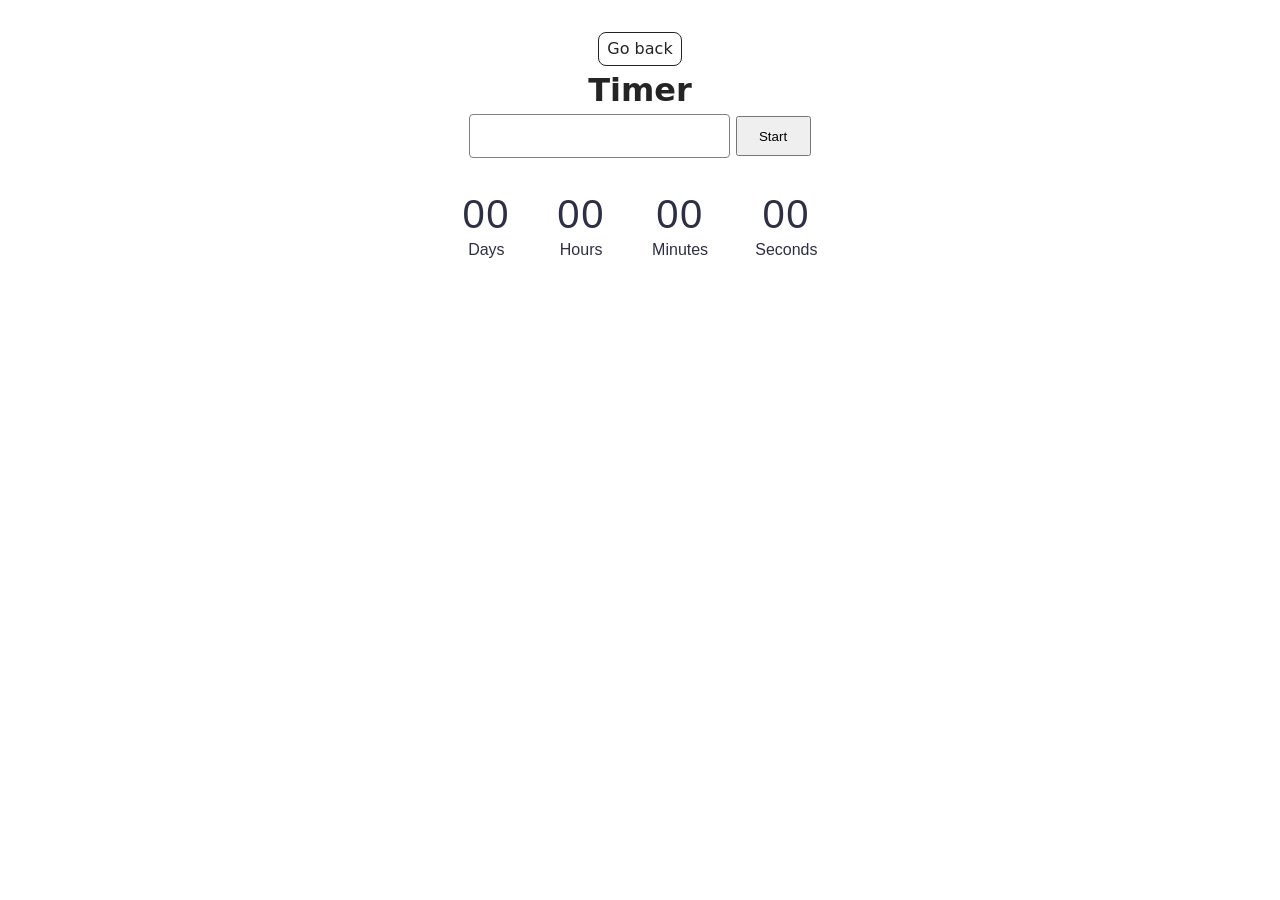
<file: src/1-timer.html>
<!doctype html>
<html lang="en">
  <head>
    <meta charset="UTF-8" />
    <meta http-equiv="X-UA-Compatible" content="IE=edge" />
    <meta name="viewport" content="width=device-width, initial-scale=1.0" />
    <title>Timer</title>
    <link rel="stylesheet" href="./css/styles.css" />
  </head>
  <body>
    <main>
      <div class="container">
        <a class="back-link" href="./index.html">Go back</a>
        <h1 class="main-title">Timer</h1>

        <input type="text" id="datetime-picker" />
        <button type="button" data-start>Start</button>

        <div class="timer">
          <div class="field">
            <span class="value" data-days>00</span>
            <span class="label">Days</span>
          </div>
          <div class="field">
            <span class="value" data-hours>00</span>
            <span class="label">Hours</span>
          </div>
          <div class="field">
            <span class="value" data-minutes>00</span>
            <span class="label">Minutes</span>
          </div>
          <div class="field">
            <span class="value" data-seconds>00</span>
            <span class="label">Seconds</span>
          </div>
        </div>
      </div>
    </main>
    <script type="module" src="./js/1-timer.js"></script>
  </body>
</html>
</file>
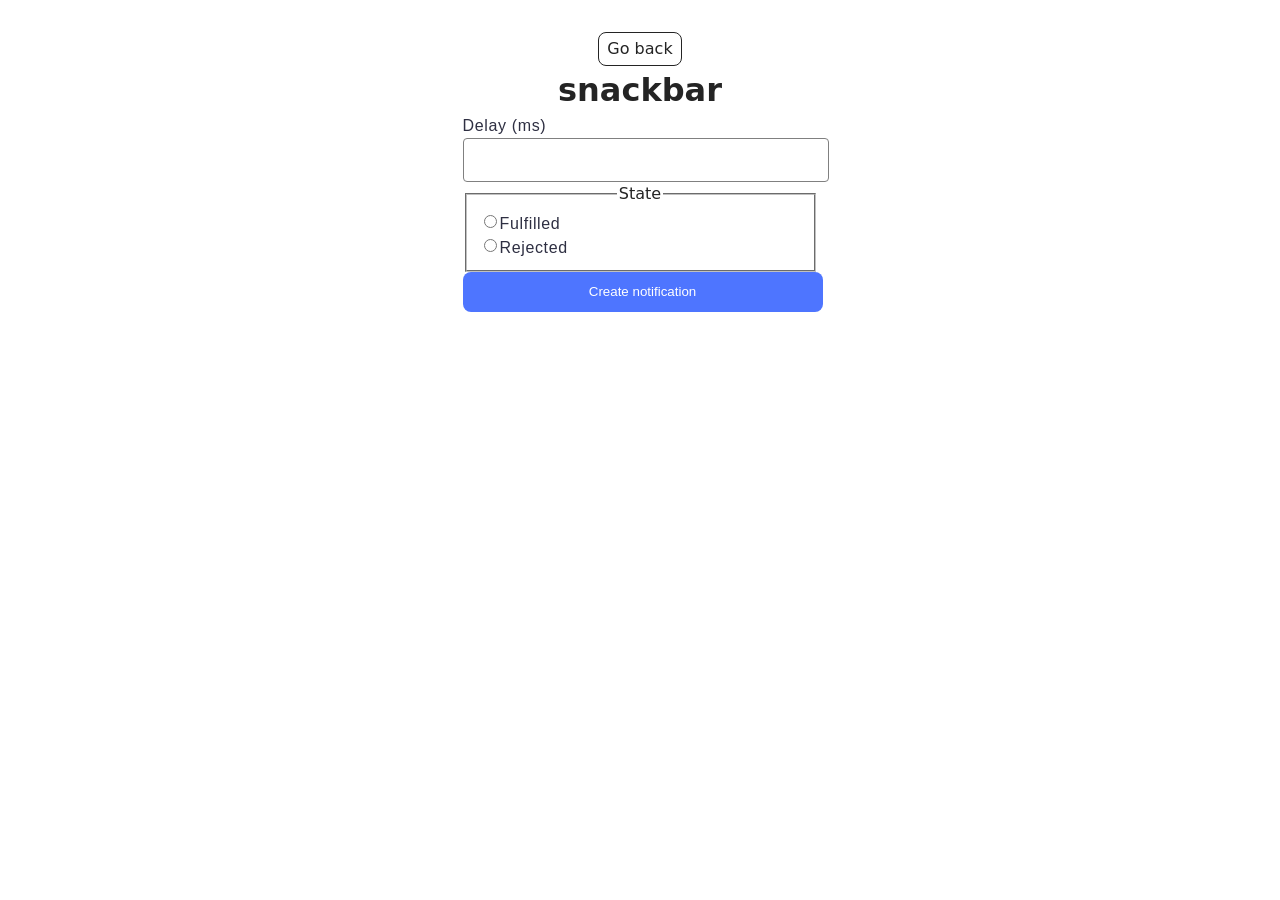
<file: src/2-snackbar.html>
<!doctype html>
<html lang="en">
  <head>
    <meta charset="UTF-8" />
    <meta http-equiv="X-UA-Compatible" content="IE=edge" />
    <meta name="viewport" content="width=device-width, initial-scale=1.0" />
    <title>snackbar</title>
    <link rel="stylesheet" href="./css/styles.css" />
  </head>
  <body>
    <main>
      <div class="container">
        <a class="back-link" href="./index.html">Go back</a>
        <h1 class="main-title">snackbar</h1>
        <form class="form">
          <label>
            Delay (ms)
            <input type="number" name="delay" required />
          </label>

          <fieldset>
            <legend>State</legend>
            <label>
              <input type="radio" name="state" value="fulfilled" required />
              Fulfilled
            </label>
            <label>
              <input type="radio" name="state" value="rejected" required />
              Rejected
            </label>
          </fieldset>

          <button type="submit">Create notification</button>
        </form>
      </div>
    </main>
    <script type="module" src="./js/2-snackbar.js"></script>
  </body>
</html>
</file>
<file: src/css/styles.css>
/**
  |============================
  | include css partials with
  | default @import url()
  |============================
*/
/* Common styles */
@import url('./reset.css');
@import url('./base.css');
@import url('./container.css');
@import url('./animations.css');

/* Sections style */
@import url('./header.css');
@import url('./vite-promo.css');
@import url('./badges.css');
@import url('./back-link.css');
@import url('./footer.css');

@import url('./timer.css');
@import url('./snackbar.css');
</file>
